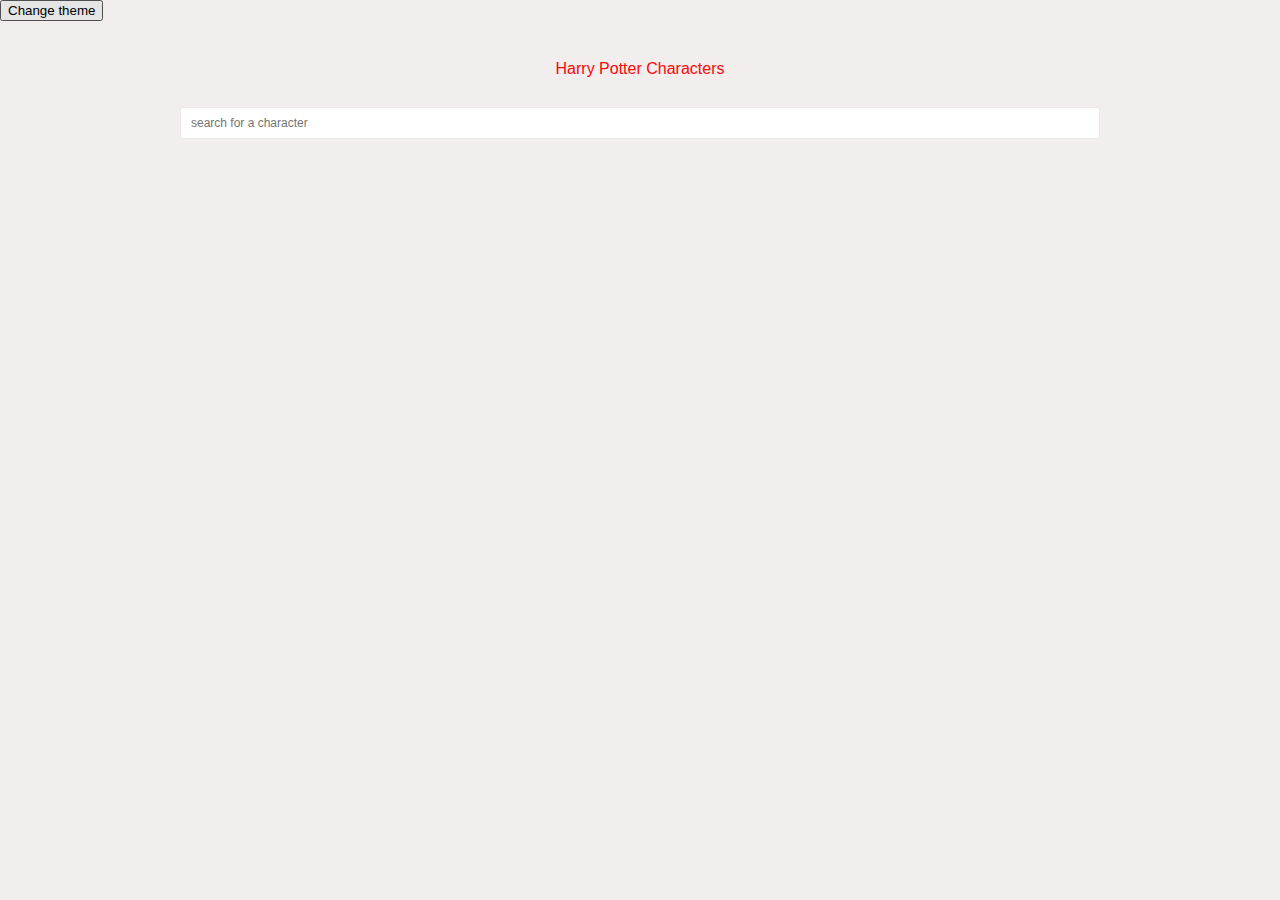
<file: index.html>
<!DOCTYPE html>
<html lang="en">
    <head>
        <meta charset="UTF-8" />
        <meta name="viewport" content="width=device-width, initial-scale=1.0"/>
        <meta http-equiv="X-UA-Compatible" content="ie=edge"/>
        <title>Final</title>
        <link rel="stylesheet" href="reset.css">
        <link rel="stylesheet" href="style.css" />
    </head>
    <body>
        <button id="theme-btn">
            Change theme
        </button>
        <div class="container">
            <h1>Harry Potter Characters</h1>
            <div id="searchWrapper">
                <input type="text" name="searchBar" id="searchBar" placeholder="search for a character"/>
            </div>
            <a href="harry.html" target="_blank" id="charactersList"></a>
        </div>
        <script src="script.js"></script>
    </body>
</html>
</file>
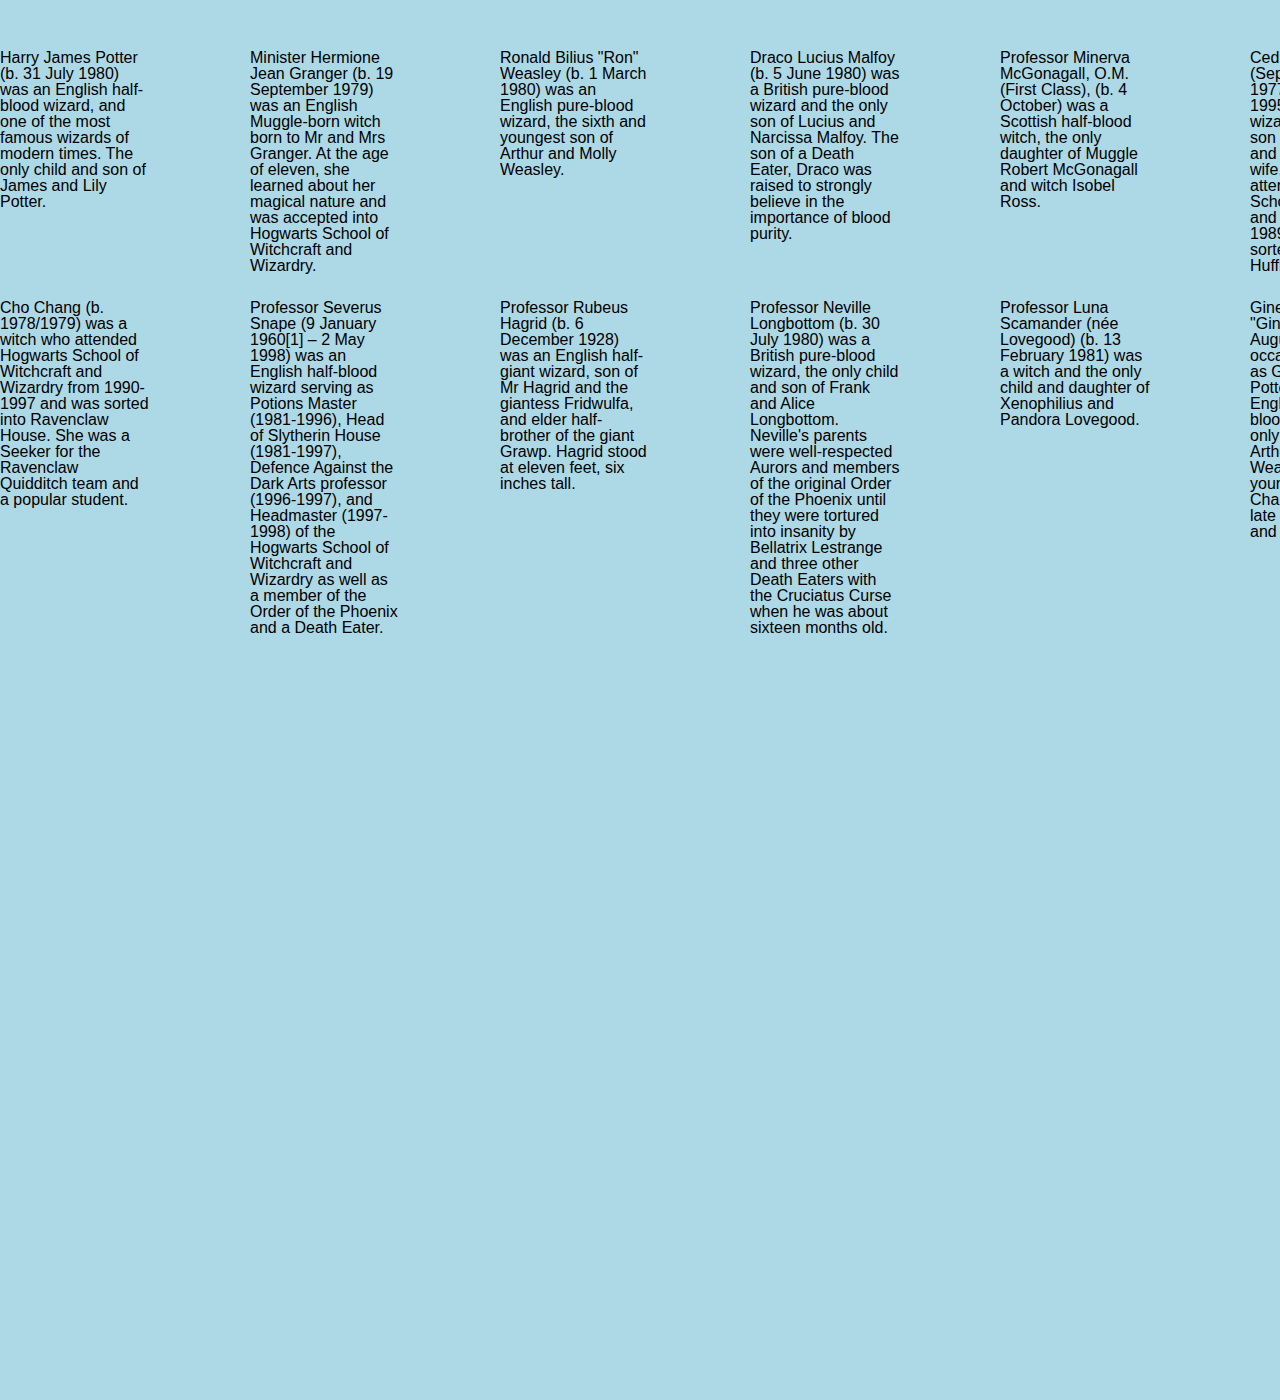
<file: harry.html>
<!DOCTYPE html>
<html lang="en">
<head>
    <meta charset="UTF-8">
    <meta name="viewport" content="width=device-width, initial-scale=1.0">
    <title>Document</title>
    <link rel="stylesheet" href="reset.css">
    <link rel="stylesheet" href="style.css">
</head>
<body>
    <div class="div">
        <p class="p">Harry James Potter (b. 31 July 1980) was an English half-blood wizard, and one of the most famous wizards of modern times. The only child and son of James and Lily Potter.</p>
        <p class="p">Minister Hermione Jean Granger (b. 19 September 1979) was an English Muggle-born witch born to Mr and Mrs Granger. At the age of eleven, she learned about her magical nature and was accepted into Hogwarts School of Witchcraft and Wizardry.</p>
        <p class="p">Ronald Bilius "Ron" Weasley (b. 1 March 1980) was an English pure-blood wizard, the sixth and youngest son of Arthur and Molly Weasley.</p>
        <p class="p">Draco Lucius Malfoy (b. 5 June 1980) was a British pure-blood wizard and the only son of Lucius and Narcissa Malfoy. The son of a Death Eater, Draco was raised to strongly believe in the importance of blood purity. </p>
        <p class="p">Professor Minerva McGonagall, O.M. (First Class), (b. 4 October) was a Scottish half-blood witch, the only daughter of Muggle Robert McGonagall and witch Isobel Ross.</p>
        <p class="p">Cedric Diggory (September/October 1977 – 24 June 1995) was a British wizard who was the son of Amos Diggory and his unnamed wife. He started attending Hogwarts School of Witchcraft and Wizardry in 1989, and was sorted into the Hufflepuff House.</p>
        <p class="p">Cho Chang (b. 1978/1979) was a witch who attended Hogwarts School of Witchcraft and Wizardry from 1990-1997 and was sorted into Ravenclaw House. She was a Seeker for the Ravenclaw Quidditch team and a popular student.</p>
        <p class="p">Professor Severus Snape (9 January 1960[1] – 2 May 1998) was an English half-blood wizard serving as Potions Master (1981-1996), Head of Slytherin House (1981-1997), Defence Against the Dark Arts professor (1996-1997), and Headmaster (1997-1998) of the Hogwarts School of Witchcraft and Wizardry as well as a member of the Order of the Phoenix and a Death Eater. </p>
        <p class="p">Professor Rubeus Hagrid (b. 6 December 1928) was an English half-giant wizard, son of Mr Hagrid and the giantess Fridwulfa, and elder half-brother of the giant Grawp. Hagrid stood at eleven feet, six inches tall.</p>
        <p class="p">Professor Neville Longbottom (b. 30 July 1980) was a British pure-blood wizard, the only child and son of Frank and Alice Longbottom. Neville's parents were well-respected Aurors and members of the original Order of the Phoenix until they were tortured into insanity by Bellatrix Lestrange and three other Death Eaters with the Cruciatus Curse when he was about sixteen months old. </p>
        <p class="p">Professor Luna Scamander (née Lovegood) (b. 13 February 1981) was a witch and the only child and daughter of Xenophilius and Pandora Lovegood.</p>
        <p class="p">Ginevra Molly "Ginny" Potter (b. 11 August 1981), occasionally known as Gin by Harry Potter, was an English pure-blood[3] witch, the only daughter of Arthur and Molly Weasley, and the younger sister of Bill, Charlie, Percy, the late Fred, George and Ron.</p>
    </div>
</body>
</html>
</file>
<file: style.css>
body {
    font-family: sans-serif;
}

* {
    box-sizing: border-box;
}
h1 {
    color: #f90808;
    margin-bottom: 30px;
}
.container {
    padding: 40px;
    margin: 0 auto;
    max-width: 1000px;
    text-align: center;
}

#charactersList {
    padding-inline-start: 0;
    display: grid;
    grid-template-columns: repeat(auto-fit, minmax(320px, 1fr));
    grid-gap: 20px;
}

.character {
    list-style-type: none;
    background-color: #ef0707;
    border-radius: 3px;
    padding: 10px 20px;
    display: grid;
    grid-template-columns: 3fr 1fr;
    grid-template-areas:
        'name image'
        'house image';
    text-align: left;
}

.character > h2 {
    grid-area: name;
    margin-bottom: 0px;
}

.character > p {
    grid-area: house;
    margin: 0;
    margin-top: -18px;
}

.character > img {
    max-height: 100px;
    grid-area: image;
}

#searchBar {
    width: 100%;
    height: 32px;
    border-radius: 3px;
    border: 1px solid #eaeaea;
    padding: 5px 10px;
    font-size: 12px;
}
:root {
    --dark: #171515;
    --light: #f3eeee;
}

.dark {
    background-color: var(--dark);
    color: var(--light);
}

.light {
    background-color: var(--light);
    color: var(--dark);
}
.div {
    background-color: lightblue;
    display: grid;
    gap: 100px;
    grid-template: repeat(6, 150px)/repeat(6, 150px);
}
.p {
    margin-top: 50px;
}
</file>
